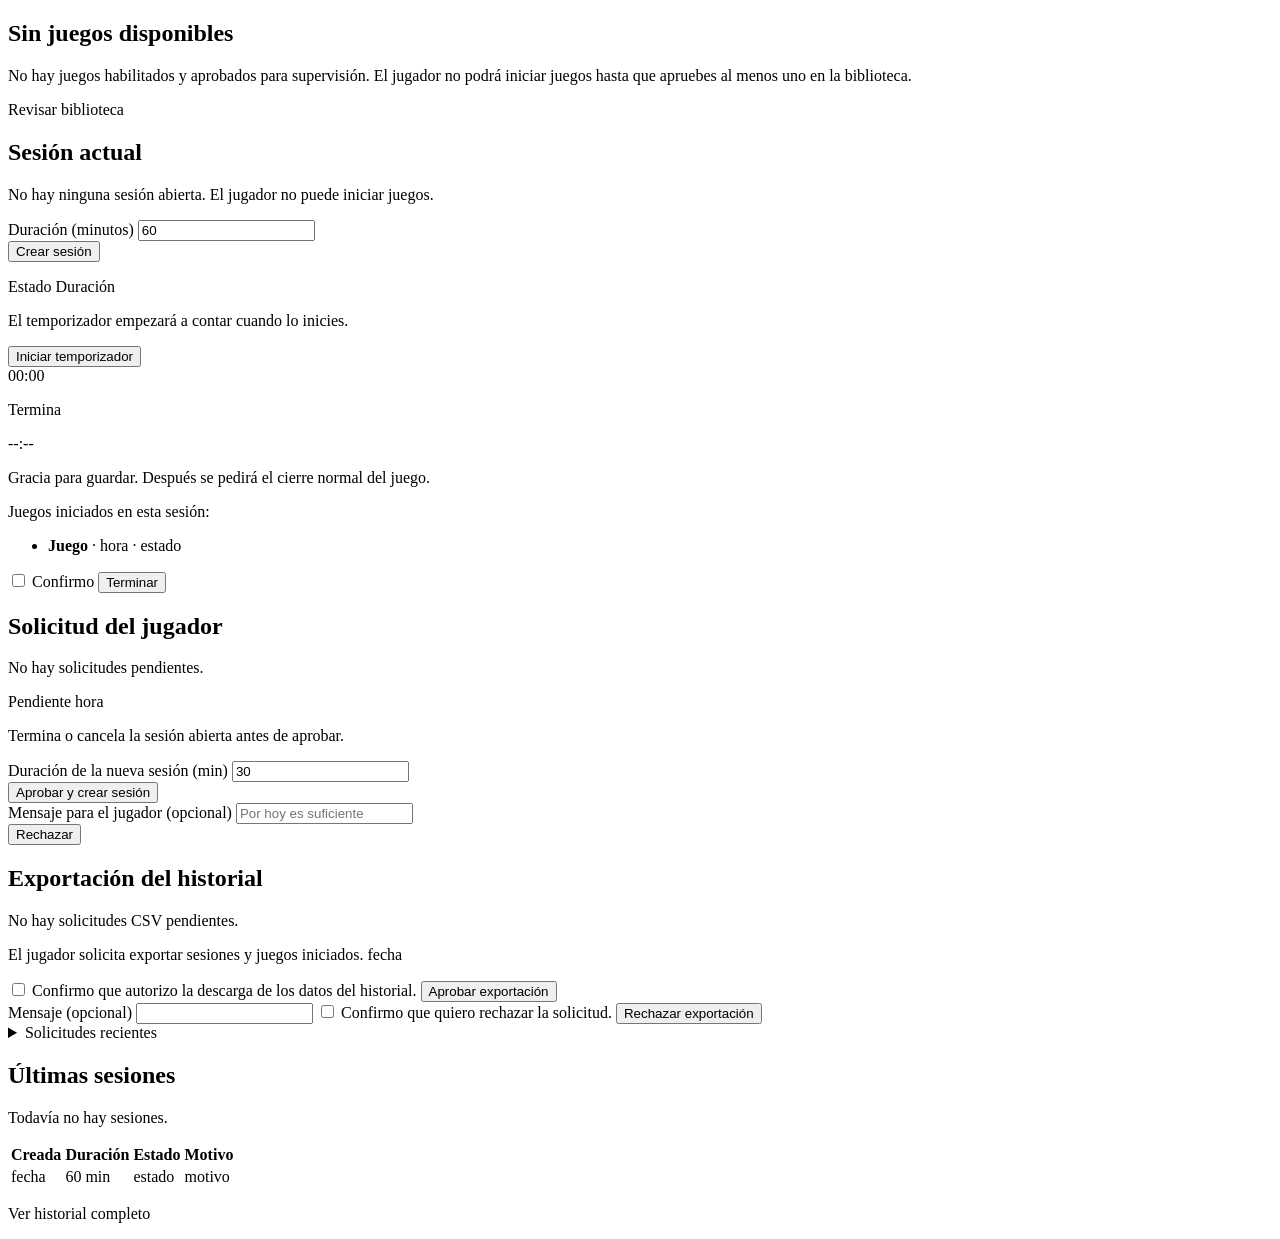
<file: backend/src/main/resources/templates/dashboard.html>
<!DOCTYPE html>
<html lang="es" xmlns:th="http://www.thymeleaf.org">
<head th:replace="~{fragments/layout :: head('Sesión')}"></head>
<body>
<header th:replace="~{fragments/layout :: header('dashboard')}"></header>
<main>
    <div th:replace="~{fragments/layout :: flash}"></div>

    <section class="panel" th:if="${launchableGames == 0}">
        <h2>Sin juegos disponibles</h2>
        <p class="muted">No hay juegos habilitados y aprobados para supervisión. El jugador no podrá iniciar juegos hasta que apruebes al menos uno en la biblioteca.</p>
        <a class="button" th:href="@{/games}">Revisar biblioteca</a>
    </section>

    <div class="grid">
        <!-- Sesión actual -->
        <section class="panel">
            <h2>Sesión actual</h2>

            <div th:if="${openSession == null}">
                <p class="muted">No hay ninguna sesión abierta. El jugador no puede iniciar juegos.</p>
                <form th:action="@{/sessions}" method="post">
                    <div class="row">
                        <div class="grow">
                            <label for="minutes">Duración (minutos)</label>
                            <input id="minutes" name="minutes" type="number" value="60" required
                                   th:min="${minMinutes}" th:max="${maxMinutes}">
                        </div>
                        <button type="submit" class="primary">Crear sesión</button>
                    </div>
                </form>
            </div>

            <div th:if="${openSession != null}" th:with="s=${openSession}">
                <p>
                    <span class="badge" th:classappend="${s.status().name()}" th:text="${s.status().label}">Estado</span>
                    <span class="muted small" th:text="'Duración: ' + ${s.durationMinutes()} + ' min'">Duración</span>
                </p>

                <th:block th:if="${s.status().name() == 'CREATED'}">
                    <p class="muted">El temporizador empezará a contar cuando lo inicies.</p>
                    <form th:action="@{/sessions/{id}/start(id=${s.id()})}" method="post" class="actions">
                        <button type="submit" class="primary">Iniciar temporizador</button>
                    </form>
                </th:block>

                <th:block th:if="${s.status().name() == 'ACTIVE'}">
                    <div class="countdown" data-countdown th:attr="data-seconds=${s.remainingSeconds()}">--:--</div>
                    <p class="muted small" th:text="'Termina a las ' + ${#temporals.format(s.expiresAt(), 'HH:mm:ss')}">Termina</p>
                </th:block>

                <th:block th:if="${s.status().name() == 'GRACE'}">
                    <div class="countdown grace" data-countdown th:attr="data-seconds=${s.closeInSeconds()}">--:--</div>
                    <p class="muted small">Gracia para guardar. Después se pedirá el cierre normal del juego.</p>
                </th:block>

                <div th:if="${!#lists.isEmpty(openLaunches)}">
                    <p class="muted small">Juegos iniciados en esta sesión:</p>
                    <ul class="plain small">
                        <li th:each="l : ${openLaunches}">
                            <strong th:text="${l.gameName()}">Juego</strong>
                            · <span th:text="${#temporals.format(l.launchedAt(), 'HH:mm')}">hora</span>
                            · <span class="muted" th:text="${l.outcomeLabel()}">estado</span>
                        </li>
                    </ul>
                </div>

                <form th:action="@{/sessions/{id}/end(id=${s.id()})}" method="post">
                    <label class="inline">
                        <input type="checkbox" name="confirm" value="true" required>
                        <span th:text="${s.status().name() == 'CREATED'} ? 'Confirmo que quiero cancelar esta sesión.' : 'Confirmo que quiero terminar la sesión ahora.'">Confirmo</span>
                    </label>
                    <button type="submit" class="danger"
                            th:text="${s.status().name() == 'CREATED'} ? 'Cancelar sesión' : 'Terminar sesión'">Terminar</button>
                </form>
            </div>
        </section>

        <!-- Solicitud del jugador -->
        <section class="panel">
            <h2>Solicitud del jugador</h2>
            <p class="muted" th:if="${pendingRequest == null}">No hay solicitudes pendientes.</p>

            <div th:if="${pendingRequest != null}" th:with="r=${pendingRequest}">
                <p>
                    <span class="badge PENDING">Pendiente</span>
                    <span class="muted small" th:text="'Pedida a las ' + ${#temporals.format(r.requestedAt(), 'HH:mm')}">hora</span>
                </p>
                <p class="muted small" th:if="${openSession != null}">
                    Termina o cancela la sesión abierta antes de aprobar.
                </p>
                <form th:action="@{/requests/{id}/approve(id=${r.id()})}" method="post">
                    <div class="row">
                        <div class="grow">
                            <label for="approveMinutes">Duración de la nueva sesión (min)</label>
                            <input id="approveMinutes" name="minutes" type="number" value="30" required
                                   th:min="${minMinutes}" th:max="${maxMinutes}">
                        </div>
                        <button type="submit" class="primary">Aprobar y crear sesión</button>
                    </div>
                </form>
                <form th:action="@{/requests/{id}/reject(id=${r.id()})}" method="post">
                    <label for="note">Mensaje para el jugador (opcional)</label>
                    <input id="note" name="note" type="text" maxlength="500" placeholder="Por hoy es suficiente">
                    <div class="actions"><button type="submit">Rechazar</button></div>
                </form>
            </div>
        </section>
    </div>

    <section class="panel">
        <h2>Exportación del historial</h2>
        <p class="muted" th:if="${pendingExportRequest == null}">No hay solicitudes CSV pendientes.</p>
        <div th:if="${pendingExportRequest != null}" th:with="r=${pendingExportRequest}">
            <p>
                El jugador solicita exportar sesiones y juegos iniciados.
                <span class="muted small" th:text="${#temporals.format(r.requestedAt(), 'dd/MM/yyyy HH:mm')}">fecha</span>
            </p>
            <form th:action="@{/exports/{id}/approve(id=${r.id()})}" method="post">
                <label class="inline">
                    <input type="checkbox" name="confirm" value="true" required>
                    Confirmo que autorizo la descarga de los datos del historial.
                </label>
                <button type="submit" class="primary">Aprobar exportación</button>
            </form>
            <form th:action="@{/exports/{id}/reject(id=${r.id()})}" method="post">
                <label for="exportNote">Mensaje (opcional)</label>
                <input id="exportNote" name="note" type="text" maxlength="500">
                <label class="inline">
                    <input type="checkbox" name="confirm" value="true" required>
                    Confirmo que quiero rechazar la solicitud.
                </label>
                <button type="submit">Rechazar exportación</button>
            </form>
        </div>

        <details th:if="${!#lists.isEmpty(recentExportRequests)}">
            <summary>Solicitudes recientes</summary>
            <ul class="plain small">
                <li th:each="r : ${recentExportRequests}">
                    <span th:text="${#temporals.format(r.requestedAt(), 'dd/MM/yyyy HH:mm')}">fecha</span>
                    · <strong th:text="${r.status()}">estado</strong>
                    <span class="muted" th:if="${r.decisionNote() != null}" th:text="'· ' + ${r.decisionNote()}">nota</span>
                </li>
            </ul>
        </details>
    </section>

    <section class="panel">
        <h2>Últimas sesiones</h2>
        <p class="muted" th:if="${#lists.isEmpty(recentSessions)}">Todavía no hay sesiones.</p>
        <div class="table-wrap" th:unless="${#lists.isEmpty(recentSessions)}">
            <table>
                <thead><tr><th>Creada</th><th>Duración</th><th>Estado</th><th>Motivo</th></tr></thead>
                <tbody>
                <tr th:each="s : ${recentSessions}">
                    <td th:text="${#temporals.format(s.createdAt(), 'dd/MM HH:mm')}">fecha</td>
                    <td th:text="${s.durationMinutes()} + ' min'">60 min</td>
                    <td><span class="badge" th:classappend="${s.status().name()}" th:text="${s.status().label}">estado</span></td>
                    <td class="muted small" th:text="${s.endReasonLabel()}">motivo</td>
                </tr>
                </tbody>
            </table>
        </div>
        <p class="small"><a th:href="@{/history}">Ver historial completo</a></p>
    </section>
</main>

<script>
    (function () {
        const el = document.querySelector('[data-countdown]');
        const started = Date.now();
        const fmt = (s) => {
            const h = Math.floor(s / 3600), m = Math.floor((s % 3600) / 60), r = s % 60;
            const mm = String(m).padStart(2, '0'), ss = String(r).padStart(2, '0');
            return h > 0 ? h + ':' + mm + ':' + ss : mm + ':' + ss;
        };
        if (el) {
            const total = parseInt(el.dataset.seconds || '0', 10);
            const tick = () => {
                const left = Math.max(0, total - Math.floor((Date.now() - started) / 1000));
                el.textContent = fmt(left);
                if (left === 0) { setTimeout(() => location.reload(), 1500); return; }
                setTimeout(tick, 250);
            };
            tick();
        }
        // Refresca el estado periódicamente salvo mientras se escribe en un formulario.
        setInterval(() => {
            const a = document.activeElement;
            if (!a || !['INPUT', 'TEXTAREA', 'SELECT'].includes(a.tagName)) { location.reload(); }
        }, 20000);
    })();
</script>
</body>
</html>
</file>
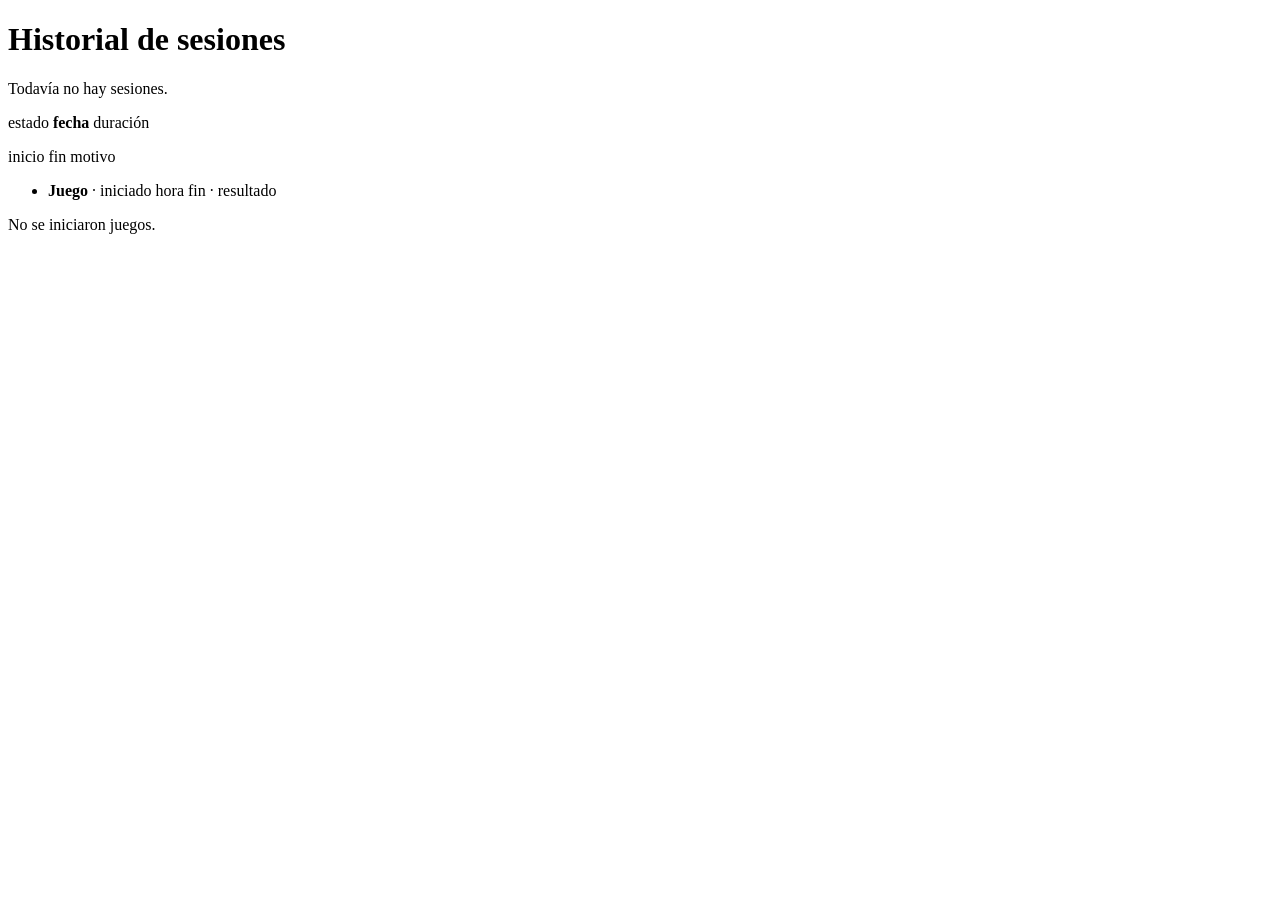
<file: backend/src/main/resources/templates/history.html>
<!DOCTYPE html>
<html lang="es" xmlns:th="http://www.thymeleaf.org">
<head th:replace="~{fragments/layout :: head('Historial')}"></head>
<body>
<header th:replace="~{fragments/layout :: header('history')}"></header>
<main>
    <h1>Historial de sesiones</h1>
    <p class="muted" th:if="${#lists.isEmpty(sessions)}">Todavía no hay sesiones.</p>

    <section class="panel" th:each="s : ${sessions}">
        <p>
            <span class="badge" th:classappend="${s.status().name()}" th:text="${s.status().label}">estado</span>
            <strong th:text="${#temporals.format(s.createdAt(), 'dd/MM/yyyy HH:mm')}">fecha</strong>
            <span class="muted small" th:text="'· ' + ${s.durationMinutes()} + ' min planeados'">duración</span>
        </p>
        <p class="muted small">
            <span th:if="${s.startedAt() != null}" th:text="'Inicio: ' + ${#temporals.format(s.startedAt(), 'HH:mm:ss')}">inicio</span>
            <span th:if="${s.endedAt() != null}" th:text="' · Fin: ' + ${#temporals.format(s.endedAt(), 'HH:mm:ss')}">fin</span>
            <span th:if="${s.endReason() != null}" th:text="' · ' + ${s.endReasonLabel()}">motivo</span>
        </p>
        <ul class="plain small" th:if="${launches.containsKey(s.id())}">
            <li th:each="l : ${launches.get(s.id())}">
                <strong th:text="${l.gameName()}">Juego</strong>
                · iniciado <span th:text="${#temporals.format(l.launchedAt(), 'HH:mm')}">hora</span>
                <span th:if="${l.finishedAt() != null}" th:text="'· terminó ' + ${#temporals.format(l.finishedAt(), 'HH:mm')}">fin</span>
                · <span class="muted" th:text="${l.outcomeLabel()}">resultado</span>
            </li>
        </ul>
        <p class="muted small" th:unless="${launches.containsKey(s.id())}">No se iniciaron juegos.</p>
    </section>
</main>
</body>
</html>
</file>
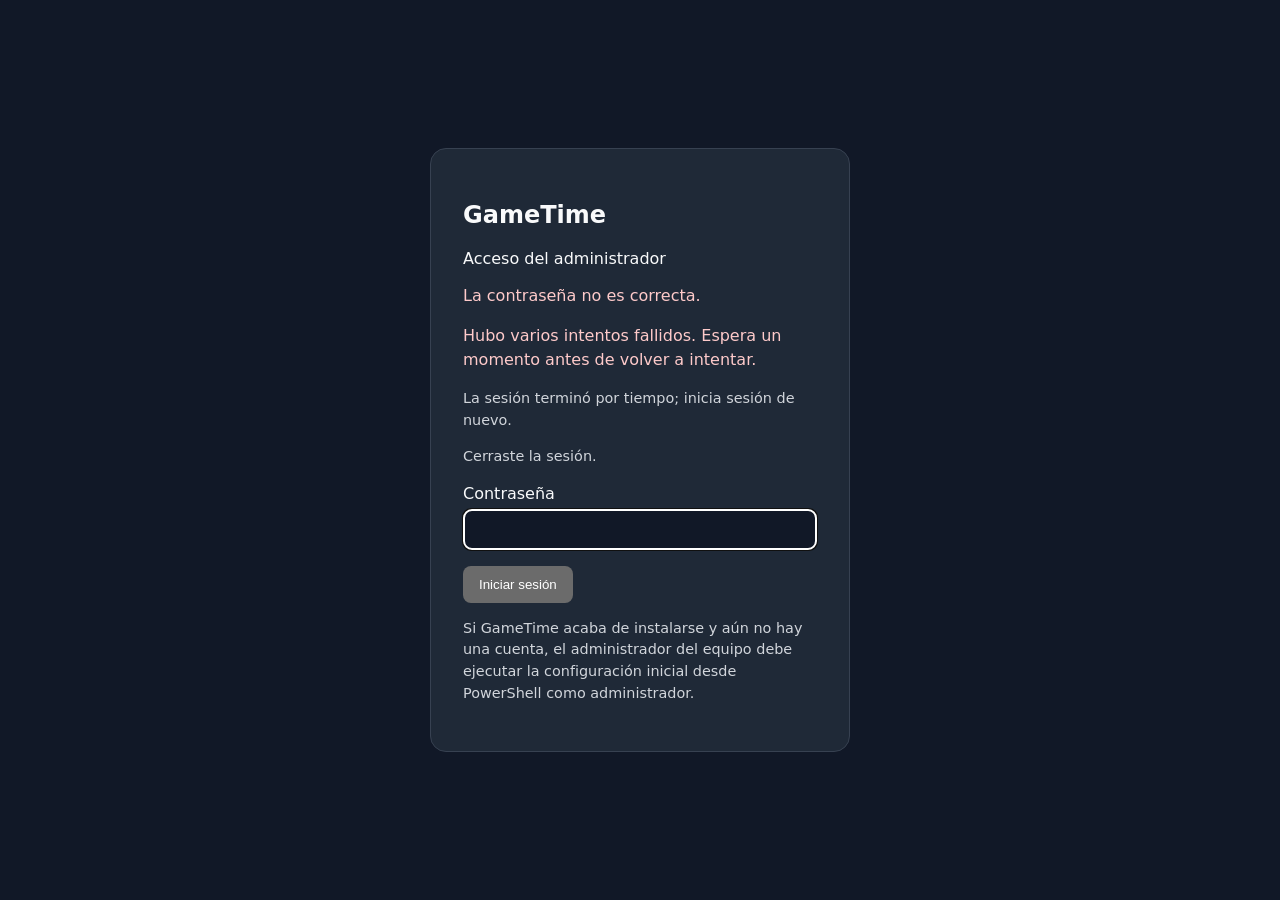
<file: backend/src/main/resources/templates/login.html>
<!DOCTYPE html>
<html lang="es" xmlns:th="http://www.thymeleaf.org">
<head>
    <meta charset="UTF-8">
    <meta name="viewport" content="width=device-width, initial-scale=1">
    <title>GameTime | Acceso administrador</title>
    <style>
        :root { color-scheme: dark; font-family: system-ui, sans-serif; }
        body { margin: 0; min-height: 100vh; display: grid; place-items: center; background: #111827; color: #f9fafb; }
        main { width: min(420px, calc(100% - 2rem)); }
        .panel { padding: 2rem; border: 1px solid #374151; border-radius: 1rem; background: #1f2937; }
        label { display: block; margin: 1rem 0 .4rem; }
        input[type=password] { box-sizing: border-box; width: 100%; padding: .75rem; border: 1px solid #4b5563; border-radius: .5rem; background: #111827; color: #f9fafb; }
        button { margin-top: 1rem; padding: .7rem 1rem; border: 0; border-radius: .5rem; cursor: pointer; }
        .message { color: #fecaca; line-height: 1.5; }
        .help { color: #d1d5db; line-height: 1.5; font-size: .9rem; }
    </style>
</head>
<body>
<main>
    <section class="panel">
        <h1>GameTime</h1>
        <p>Acceso del administrador</p>
        <p class="message" th:if="${param.error}">La contraseña no es correcta.</p>
        <p class="message" th:if="${param.throttled}">Hubo varios intentos fallidos. Espera un momento antes de volver a intentar.</p>
        <p class="help" th:if="${param.expired}">La sesión terminó por tiempo; inicia sesión de nuevo.</p>
        <p class="help" th:if="${param.logout}">Cerraste la sesión.</p>
        <form th:action="@{/login}" method="post">
            <input type="hidden" name="username" value="admin">
            <input type="hidden" th:name="${_csrf.parameterName}" th:value="${_csrf.token}">
            <label for="password">Contraseña</label>
            <input id="password" type="password" name="password" autocomplete="current-password" required autofocus>
            <button type="submit">Iniciar sesión</button>
        </form>
        <p class="help">Si GameTime acaba de instalarse y aún no hay una cuenta, el administrador del equipo debe ejecutar la configuración inicial desde PowerShell como administrador.</p>
    </section>
</main>
</body>
</html>
</file>
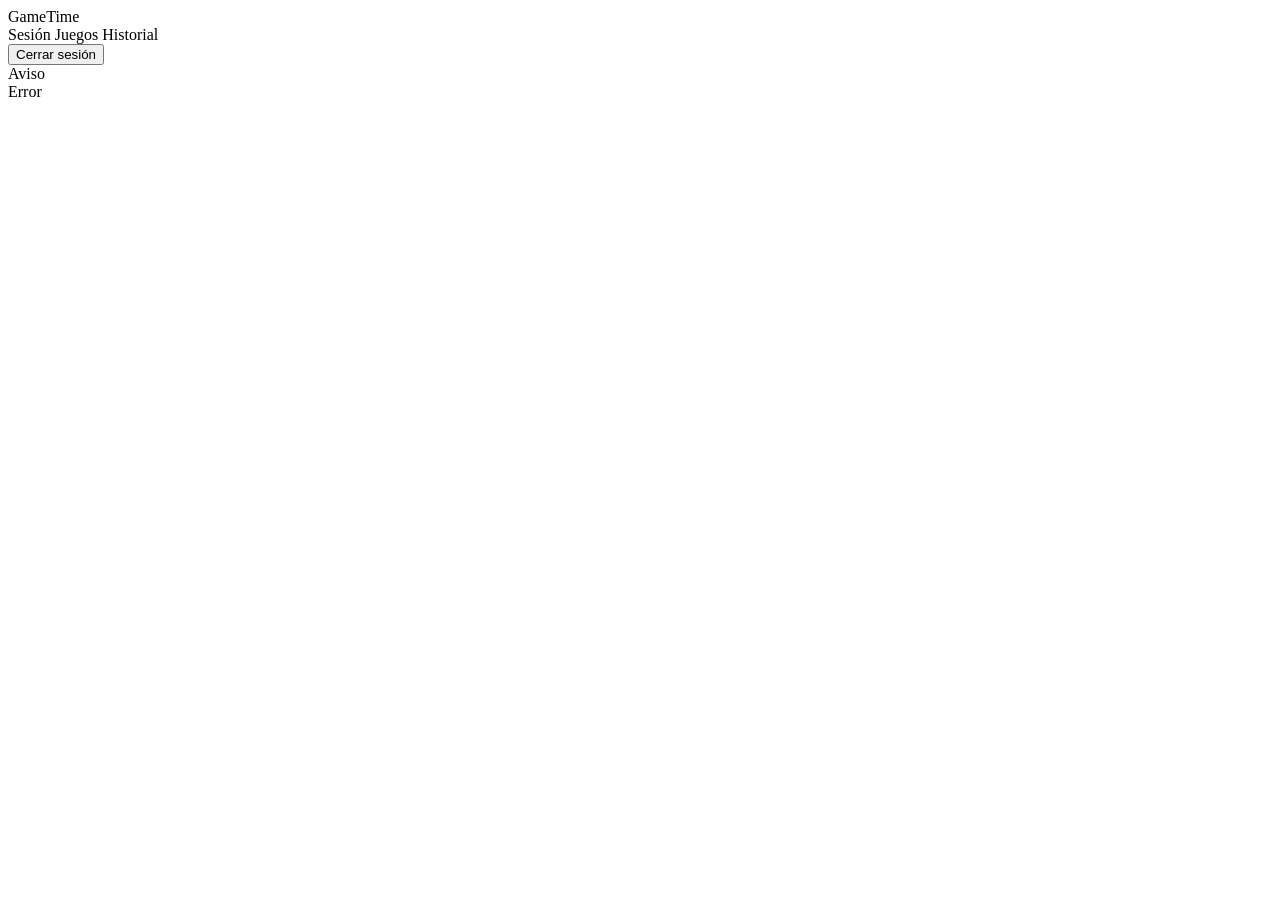
<file: backend/src/main/resources/templates/fragments/layout.html>
<!DOCTYPE html>
<html lang="es" xmlns:th="http://www.thymeleaf.org">
<head th:fragment="head(title)">
    <meta charset="UTF-8">
    <meta name="viewport" content="width=device-width, initial-scale=1">
    <title th:text="${title} + ' | GameTime'">GameTime</title>
    <link rel="stylesheet" th:href="@{/css/admin.css}">
</head>
<body>
<header th:fragment="header(section)" class="top">
    <span class="brand">GameTime</span>
    <nav>
        <a th:href="@{/}" th:classappend="${section == 'dashboard'} ? 'active'">Sesión</a>
        <a th:href="@{/games}" th:classappend="${section == 'games'} ? 'active'">Juegos</a>
        <a th:href="@{/history}" th:classappend="${section == 'history'} ? 'active'">Historial</a>
    </nav>
    <form th:action="@{/logout}" method="post">
        <button type="submit">Cerrar sesión</button>
    </form>
</header>

<div th:fragment="flash">
    <div class="flash notice" th:if="${notice}" th:text="${notice}">Aviso</div>
    <div class="flash error" th:if="${error}" th:text="${error}">Error</div>
</div>
</body>
</html>
</file>
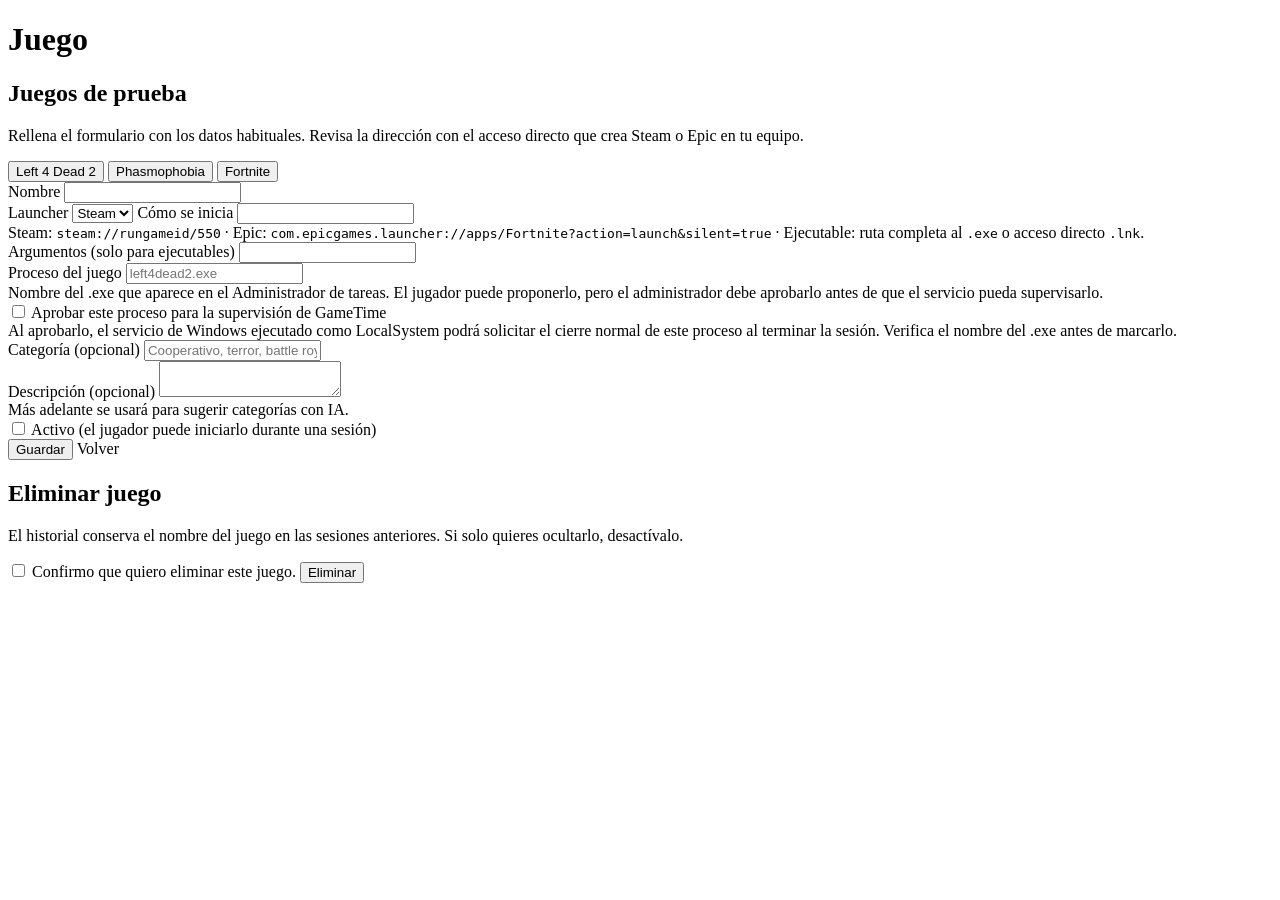
<file: backend/src/main/resources/templates/games/form.html>
<!DOCTYPE html>
<html lang="es" xmlns:th="http://www.thymeleaf.org">
<head th:replace="~{fragments/layout :: head(${gameId == null} ? 'Agregar juego' : 'Editar juego')}"></head>
<body>
<header th:replace="~{fragments/layout :: header('games')}"></header>
<main>
    <div th:replace="~{fragments/layout :: flash}"></div>
    <h1 th:text="${gameId == null} ? 'Agregar juego' : 'Editar juego'">Juego</h1>

    <section class="panel" th:if="${gameId == null}">
        <h2>Juegos de prueba</h2>
        <p class="muted small">Rellena el formulario con los datos habituales. Revisa la dirección con el acceso directo que crea Steam o Epic en tu equipo.</p>
        <div class="actions">
            <button type="button" data-preset="l4d2">Left 4 Dead 2</button>
            <button type="button" data-preset="phasmo">Phasmophobia</button>
            <button type="button" data-preset="fortnite">Fortnite</button>
        </div>
    </section>

    <section class="panel">
        <form th:object="${game}" method="post"
              th:action="${gameId == null} ? @{/games} : @{/games/{id}(id=${gameId})}">

            <label for="name">Nombre</label>
            <input id="name" type="text" th:field="*{name}" maxlength="200" required>
            <div class="field-error" th:if="${#fields.hasErrors('name')}" th:errors="*{name}"></div>

            <label for="launcher">Launcher</label>
            <select id="launcher" th:field="*{launcher}">
                <option th:each="l : ${launchers}" th:value="${l}" th:text="${l.label}">Steam</option>
            </select>

            <label for="launchTarget">Cómo se inicia</label>
            <input id="launchTarget" type="text" th:field="*{launchTarget}" maxlength="1000" required>
            <div class="hint">
                Steam: <code>steam://rungameid/550</code> ·
                Epic: <code>com.epicgames.launcher://apps/Fortnite?action=launch&amp;silent=true</code> ·
                Ejecutable: ruta completa al <code>.exe</code> o acceso directo <code>.lnk</code>.
            </div>
            <div class="field-error" th:if="${#fields.hasErrors('launchTarget')}" th:errors="*{launchTarget}"></div>

            <label for="launchArguments">Argumentos (solo para ejecutables)</label>
            <input id="launchArguments" type="text" th:field="*{launchArguments}" maxlength="1000">
            <div class="field-error" th:if="${#fields.hasErrors('launchArguments')}" th:errors="*{launchArguments}"></div>

            <label for="processName">Proceso del juego</label>
            <input id="processName" type="text" th:field="*{processName}" maxlength="260" required placeholder="left4dead2.exe">
            <div class="hint">Nombre del .exe que aparece en el Administrador de tareas. El jugador puede proponerlo, pero el administrador debe aprobarlo antes de que el servicio pueda supervisarlo.</div>
            <div class="field-error" th:if="${#fields.hasErrors('processName')}" th:errors="*{processName}"></div>

            <label class="inline">
                <input type="checkbox" th:field="*{processSupervisionApproved}">
                Aprobar este proceso para la supervisión de GameTime
            </label>
            <div class="hint">Al aprobarlo, el servicio de Windows ejecutado como LocalSystem podrá solicitar el cierre normal de este proceso al terminar la sesión. Verifica el nombre del .exe antes de marcarlo.</div>

            <label for="category">Categoría (opcional)</label>
            <input id="category" type="text" th:field="*{category}" maxlength="100" placeholder="Cooperativo, terror, battle royale…">
            <div class="field-error" th:if="${#fields.hasErrors('category')}" th:errors="*{category}"></div>

            <label for="description">Descripción (opcional)</label>
            <textarea id="description" th:field="*{description}" maxlength="2000"></textarea>
            <div class="hint">Más adelante se usará para sugerir categorías con IA.</div>
            <div class="field-error" th:if="${#fields.hasErrors('description')}" th:errors="*{description}"></div>

            <label class="inline">
                <input type="checkbox" th:field="*{enabled}">
                Activo (el jugador puede iniciarlo durante una sesión)
            </label>

            <div class="actions">
                <button type="submit" class="primary">Guardar</button>
                <a class="button" th:href="@{/games}">Volver</a>
            </div>
        </form>
    </section>

    <section class="panel" th:if="${gameId != null}">
        <h2>Eliminar juego</h2>
        <p class="muted small">El historial conserva el nombre del juego en las sesiones anteriores. Si solo quieres ocultarlo, desactívalo.</p>
        <form th:action="@{/games/{id}/delete(id=${gameId})}" method="post">
            <label class="inline">
                <input type="checkbox" name="confirm" value="true" required>
                Confirmo que quiero eliminar este juego.
            </label>
            <button type="submit" class="danger">Eliminar</button>
        </form>
    </section>
</main>

<script>
    (function () {
        const presets = {
            l4d2: { name: 'Left 4 Dead 2', launcher: 'STEAM', launchTarget: 'steam://rungameid/550',
                    processName: 'left4dead2.exe', category: 'Cooperativo' },
            phasmo: { name: 'Phasmophobia', launcher: 'STEAM', launchTarget: 'steam://rungameid/739630',
                      processName: 'Phasmophobia.exe', category: 'Terror cooperativo' },
            fortnite: { name: 'Fortnite', launcher: 'EPIC',
                        launchTarget: 'com.epicgames.launcher://apps/Fortnite?action=launch&silent=true',
                        processName: 'FortniteClient-Win64-Shipping.exe', category: 'Battle royale' }
        };
        document.querySelectorAll('[data-preset]').forEach((button) => {
            button.addEventListener('click', () => {
                const p = presets[button.dataset.preset];
                Object.entries(p).forEach(([field, value]) => { document.getElementById(field).value = value; });
                document.getElementById('launchArguments').value = '';
            });
        });
    })();
</script>
</body>
</html>
</file>
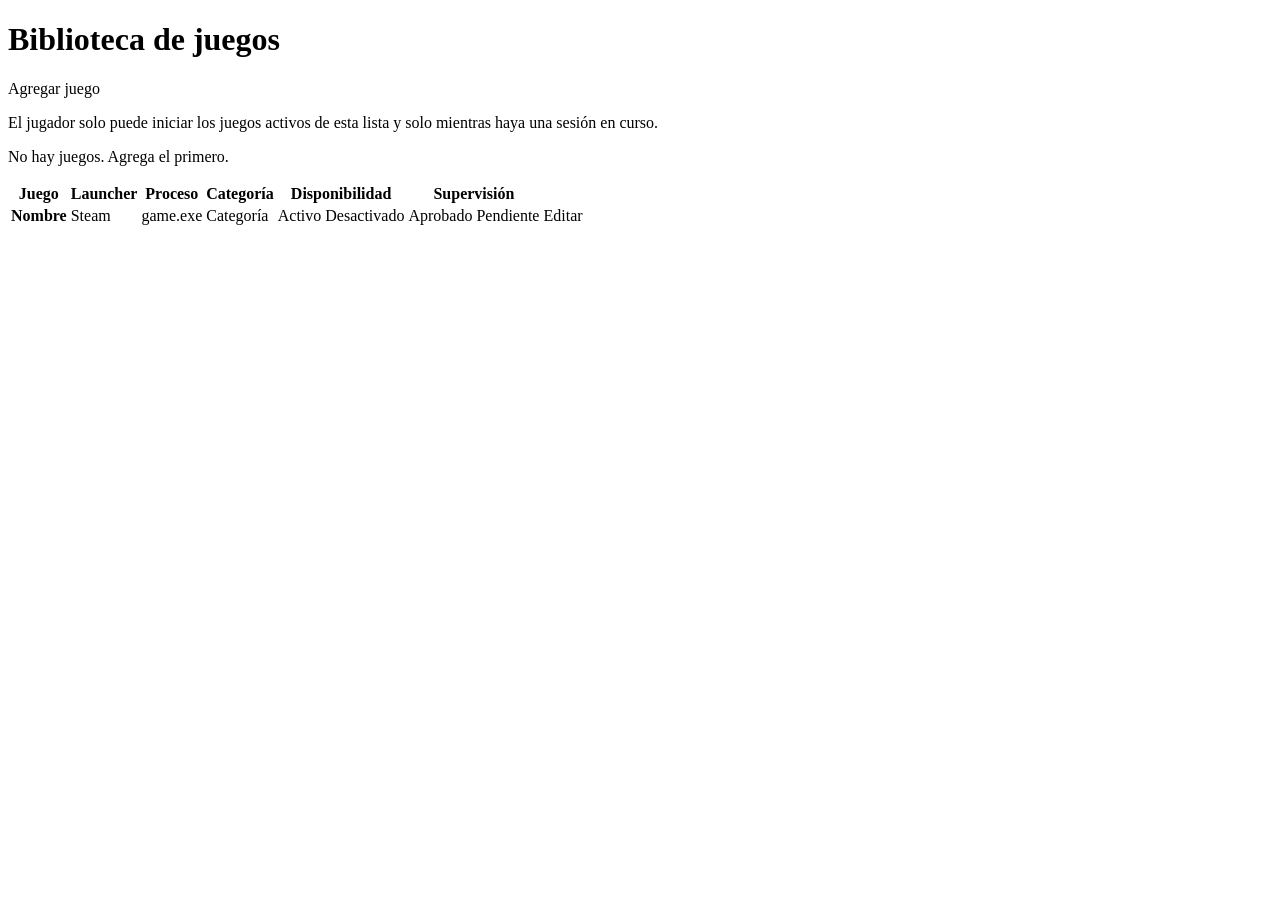
<file: backend/src/main/resources/templates/games/list.html>
<!DOCTYPE html>
<html lang="es" xmlns:th="http://www.thymeleaf.org">
<head th:replace="~{fragments/layout :: head('Juegos')}"></head>
<body>
<header th:replace="~{fragments/layout :: header('games')}"></header>
<main>
    <div th:replace="~{fragments/layout :: flash}"></div>
    <div class="row" style="justify-content: space-between; align-items: center;">
        <h1>Biblioteca de juegos</h1>
        <a class="button primary" th:href="@{/games/new}">Agregar juego</a>
    </div>
    <p class="muted">El jugador solo puede iniciar los juegos activos de esta lista y solo mientras haya una sesión en curso.</p>

    <section class="panel">
        <p class="muted" th:if="${#lists.isEmpty(games)}">No hay juegos. Agrega el primero.</p>
        <div class="table-wrap" th:unless="${#lists.isEmpty(games)}">
            <table>
                <thead>
                <tr><th>Juego</th><th>Launcher</th><th>Proceso</th><th>Categoría</th><th>Disponibilidad</th><th>Supervisión</th><th></th></tr>
                </thead>
                <tbody>
                <tr th:each="g : ${games}">
                    <td><strong th:text="${g.name()}">Nombre</strong></td>
                    <td th:text="${g.launcher().label}">Steam</td>
                    <td class="small" th:text="${g.processName()}">game.exe</td>
                    <td th:text="${g.category() ?: '—'}">Categoría</td>
                    <td>
                        <span class="badge ACTIVE" th:if="${g.enabled()}">Activo</span>
                        <span class="badge off" th:unless="${g.enabled()}">Desactivado</span>
                    </td>
                    <td>
                        <span class="badge ACTIVE" th:if="${g.processSupervisionApproved()}">Aprobado</span>
                        <span class="badge off" th:unless="${g.processSupervisionApproved()}">Pendiente</span>
                    </td>
                    <td><a th:href="@{/games/{id}/edit(id=${g.id()})}">Editar</a></td>
                </tr>
                </tbody>
            </table>
        </div>
    </section>
</main>
</body>
</html>
</file>
